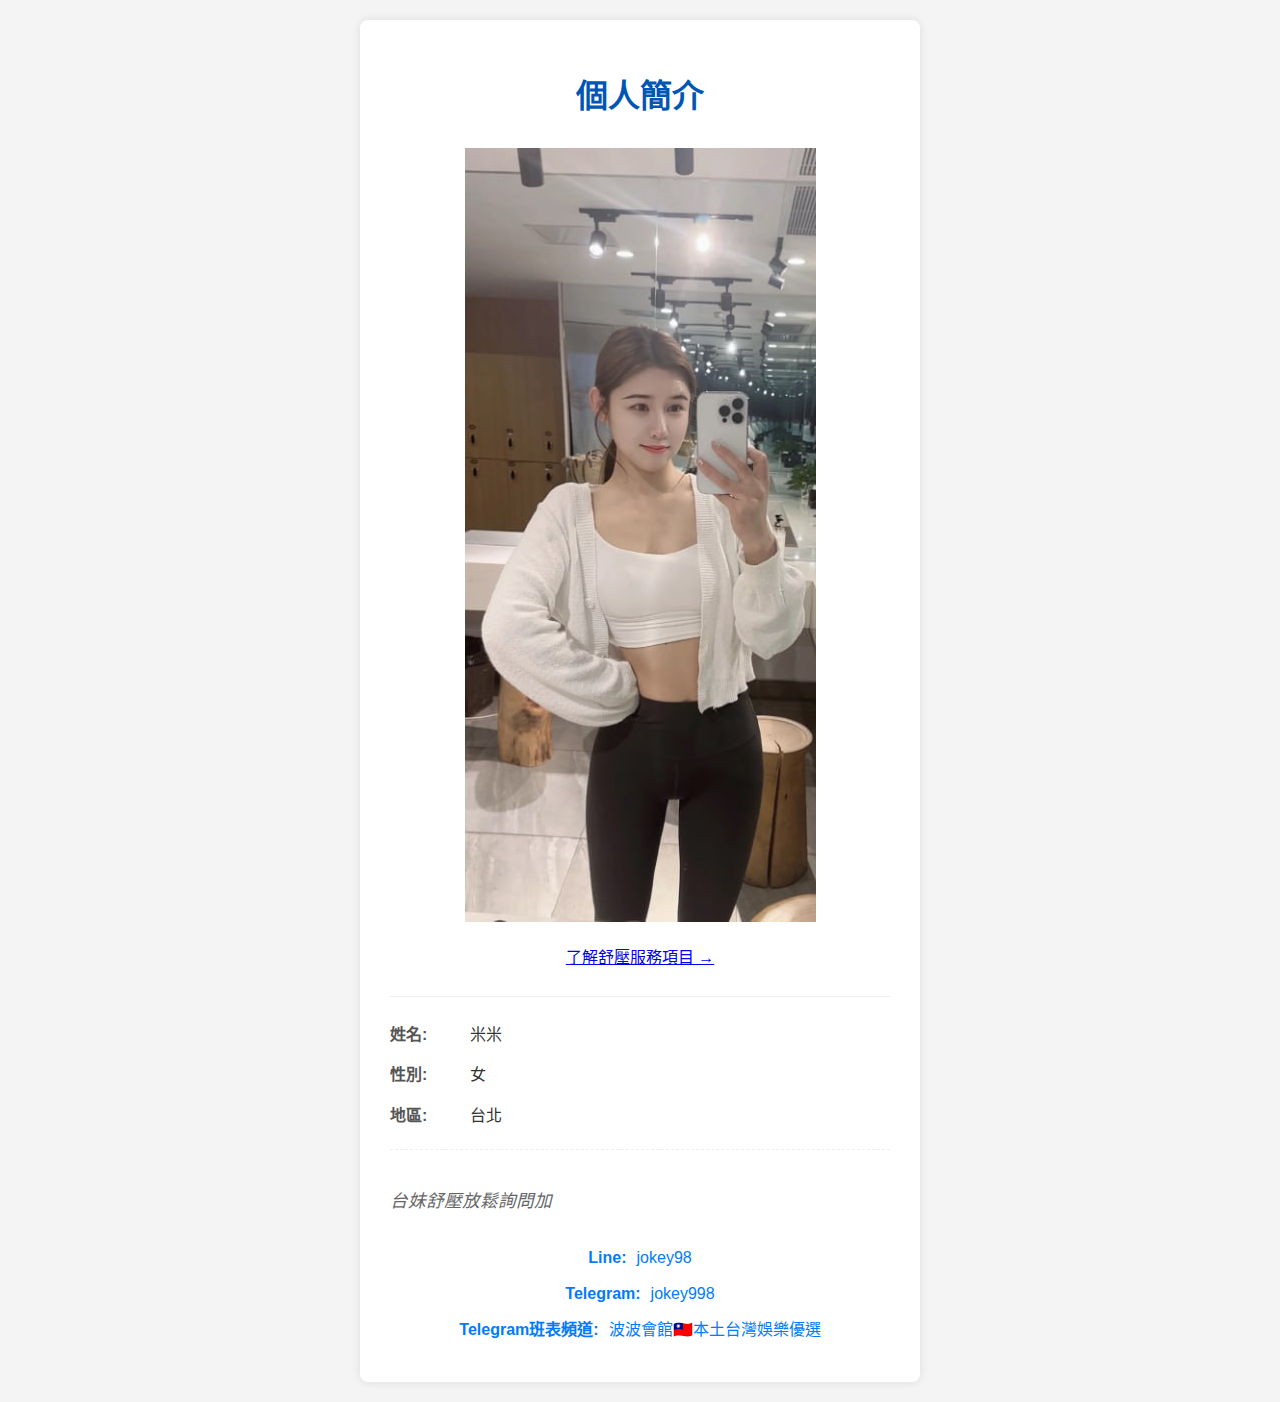
<file: index.html>
<!DOCTYPE html>
<html lang="zh-TW">
<head>
    <meta charset="UTF-8">
    <meta name="viewport" content="width=device-width, initial-scale=1.0">
    <title>個人簡介 - 米米</title>
    <link rel="stylesheet" href="style.css">
</head>
<body>
    <div class="container">
        <header>
            <h1>個人簡介</h1>
        </header>
        
        <main>
            <div class="profile-image">
                <img src="profile.jpg" alt="個人照片"> 
            </div>
            <p class="nav-button-container">
                <a href="services.html" class="nav-button">了解舒壓服務項目 →</a>
            </p>
            
            <section class="info-card">
                <div class="info-item">
                    <span class="label">姓名:</span>
                    <span class="value">米米</span>
                </div>
                <div class="info-item">
                    <span class="label">性別:</span>
                    <span class="value">女</span>
                </div>
                <div class="info-item">
                    <span class="label">地區:</span>
                    <span class="value">台北</span>
                </div>
                <div class="info-item signature">
                    <p>台妹舒壓放鬆詢問加</p>
                </div>
                <div class="contact-info">
                    <div class="contact-item">
                        <span class="label">Line:</span>
                        <a href="https://line.me/ti/p/~jokey98" target="_blank" class="value">jokey98</a>
                    </div>
                    <div class="contact-item">
                        <span class="label">Telegram:</span>
                        <a href="https://t.me/jokey998" target="_blank" class="value">jokey998</a>
                    </div>
                    <div class="contact-item">
                        <span class="label">Telegram班表頻道:</span>
                        <a href="https://t.me/+GlJY15nX6lY3NmJl" target="_blank" class="value">波波會館🇹🇼本土台灣娛樂優選</a>
                    </div>
                </div>
            </section>
        </main>
        
        
    </div>
    <script src="script.js"></script>
</body>
</html>
</file>
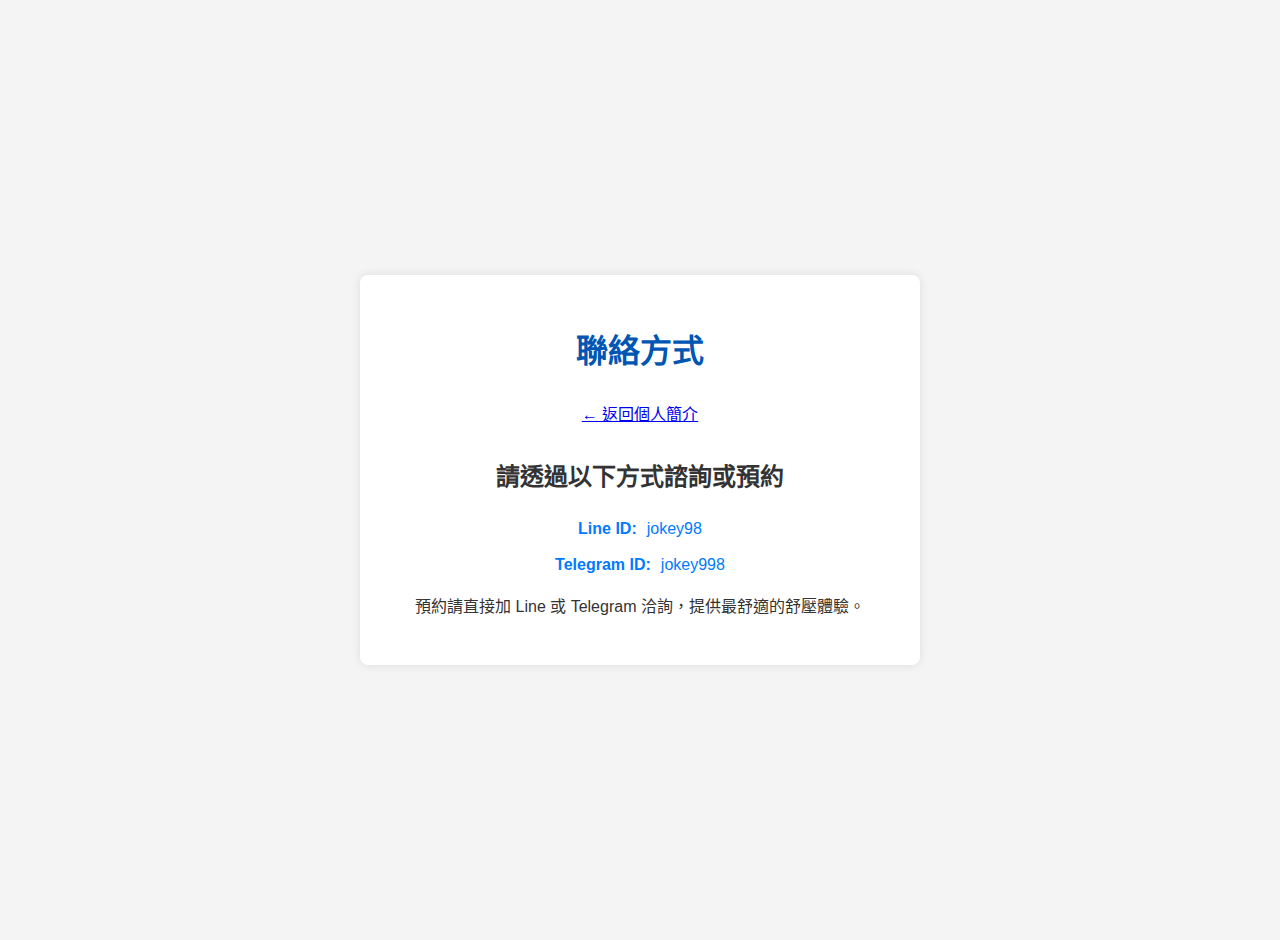
<file: contact.html>
<!DOCTYPE html>
<html lang="zh-TW">
<head>
    <meta charset="UTF-8">
    <meta name="viewport" content="width=device-width, initial-scale=1.0">
    <title>聯絡方式 - 米米</title>
    <link rel="stylesheet" href="style.css"> 
</head>
<body>
    <div class="container">
        <header>
            <h1>聯絡方式</h1>
        </header>
        
        <main>
            <p style="margin-bottom: 30px;"><a href="index.html" class="back-link">← 返回個人簡介</a></p>
            
            <h2>請透過以下方式諮詢或預約</h2>

            <div class="contact-info large-contact">
                <div class="contact-item">
                    <span class="label">Line ID:</span>
                    <a href="https://line.me/ti/p/~jokey98" target="_blank" class="value">jokey98</a>
                </div>
                <div class="contact-item">
                    <span class="label">Telegram ID:</span>
                    <a href="https://t.me/jokey998" target="_blank" class="value">jokey998</a>
                </div>
            </div>
            
            <p class="signature-contact">
                預約請直接加 Line 或 Telegram 洽詢，提供最舒適的舒壓體驗。
            </p>
        </main>
        
        
    </div>
</body>

</html>
</file>
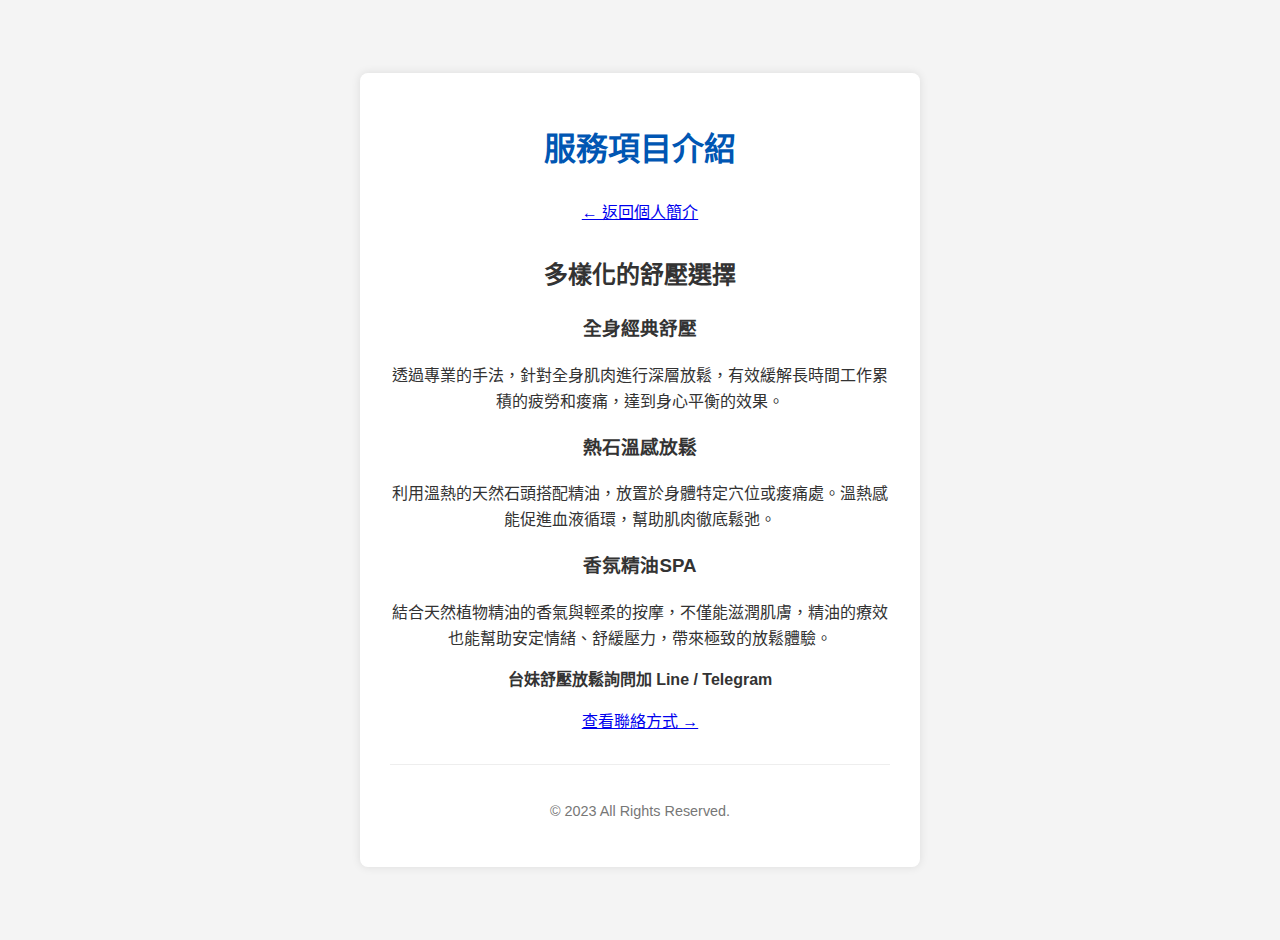
<file: services.html>
<!DOCTYPE html>
<html lang="zh-TW">
<head>
    <meta charset="UTF-8">
    <meta name="viewport" content="width=device-width, initial-scale=1.0">
    <title>舒壓方式介紹 - 米米</title>
    <link rel="stylesheet" href="style.css"> 
    </head>
<body>
    <div class="container">
        <header>
            <h1>服務項目介紹</h1>
        </header>
        
        <main>
            <p style="margin-bottom: 30px;"><a href="index.html" class="back-link">← 返回個人簡介</a></p>
            
            <h2>多樣化的舒壓選擇</h2>
            
            <section class="service-list">
                
                <div class="service-item">
                    <h3>全身經典舒壓</h3>
                    <p>透過專業的手法，針對全身肌肉進行深層放鬆，有效緩解長時間工作累積的疲勞和痠痛，達到身心平衡的效果。</p>
                </div>
                
                <div class="service-item">
                    <h3>熱石溫感放鬆</h3>
                    <p>利用溫熱的天然石頭搭配精油，放置於身體特定穴位或痠痛處。溫熱感能促進血液循環，幫助肌肉徹底鬆弛。</p>
                </div>
                
                <div class="service-item">
                    <h3>香氛精油SPA</h3>
                    <p>結合天然植物精油的香氣與輕柔的按摩，不僅能滋潤肌膚，精油的療效也能幫助安定情緒、舒緩壓力，帶來極致的放鬆體驗。</p>
                </div>

                <div class="service-item contact-callout">
                    <p><strong>台妹舒壓放鬆詢問加 Line / Telegram</strong></p>
                    <a href="contact.html" class="nav-button">查看聯絡方式 →</a>
                </div>

            </section>
        </main>
        
        <footer>
            <p>&copy; 2023 All Rights Reserved.</p>
        </footer>
    </div>
</body>
</html>
</file>
<file: style.css>
body {
    font-family: Arial, sans-serif;
    line-height: 1.6;
    margin: 0;
    padding: 20px;
    background-color: #f4f4f4;
    color: #333;
    display: flex;
    justify-content: center;
    align-items: center;
    min-height: 100vh;
}

.container {
    background: #fff;
    padding: 30px;
    border-radius: 8px;
    box-shadow: 0 0 10px rgba(0, 0, 0, 0.1);
    max-width: 500px;
    width: 100%;
    text-align: center;
}

header h1 {
    color: #0056b3;
    margin-bottom: 25px;
}

.info-card {
    border-top: 1px solid #eee;
    padding-top: 25px;
    margin-top: 25px;
    text-align: left; /* 讓內容靠左對齊 */
}

.info-item {
    margin-bottom: 15px;
    display: flex;
    align-items: center;
}

.info-item .label {
    font-weight: bold;
    color: #555;
    min-width: 80px; /* 統一標籤寬度 */
}

.info-item .value {
    color: #333;
}

.signature {
    margin-top: 20px;
    border-top: 1px dashed #eee;
    padding-top: 20px;
    text-align: center; /* 簽名居中 */
}

.signature p {
    font-style: italic;
    color: #666;
    font-size: 1.1em;
    margin-bottom: 10px;
}

.contact-info {
    margin-top: 20px;
    text-align: center; /* 聯絡資訊居中 */
}

.contact-item {
    margin-bottom: 10px;
    display: flex;
    justify-content: center; /* 聯絡資訊項目居中 */
    align-items: center;
}

.contact-item .label {
    font-weight: bold;
    color: #007bff;
    margin-right: 10px;
}

.contact-item .value {
    color: #007bff;
    text-decoration: none;
    transition: color 0.3s ease;
}

.contact-item .value:hover {
    color: #0056b3;
    text-decoration: underline;
}

footer {
    margin-top: 30px;
    font-size: 0.9em;
    color: #777;
    border-top: 1px solid #eee;
    padding-top: 20px;
}
</file>
